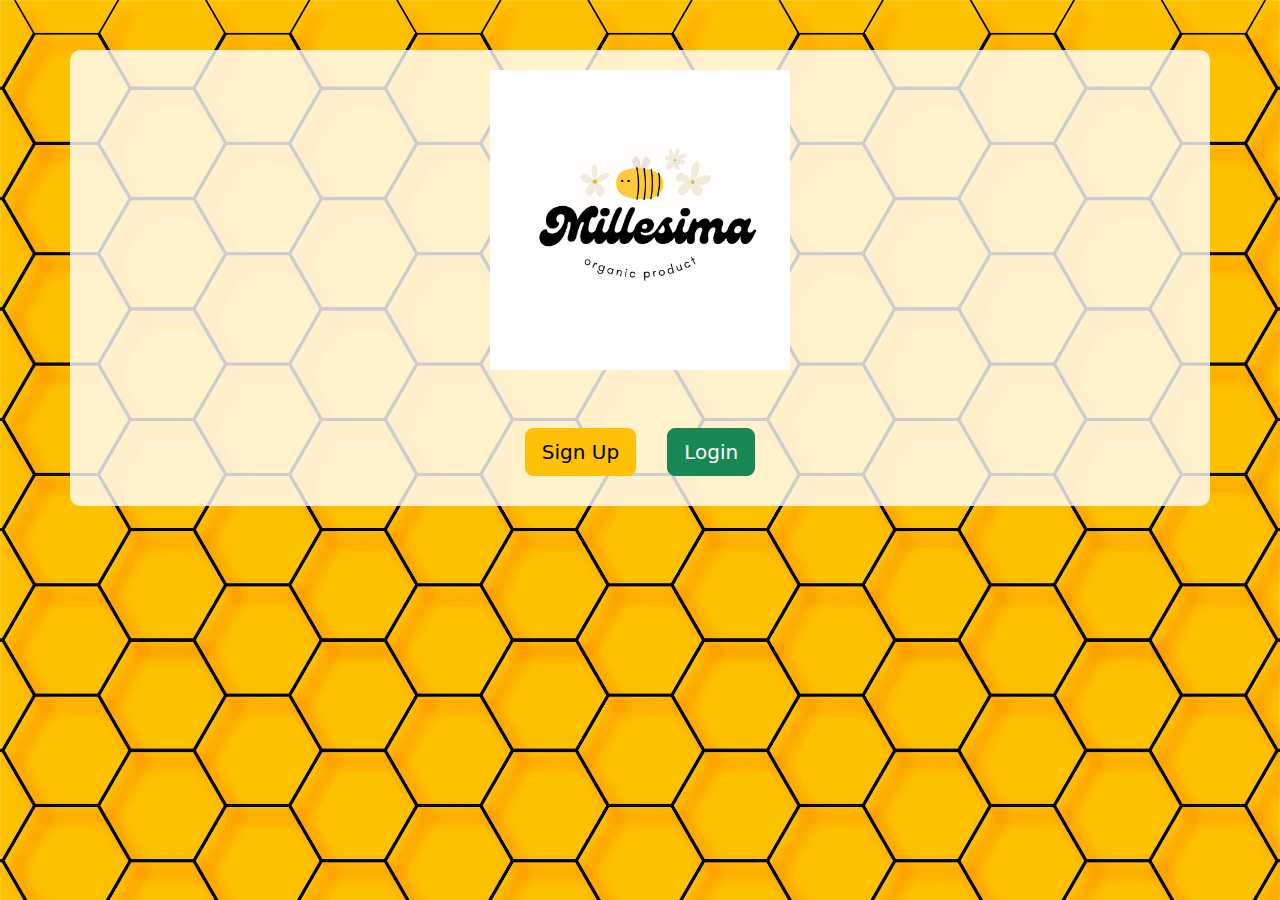
<file: index.html>
<!DOCTYPE html>
<html lang="en">
<head>
  <meta charset="UTF-8">
  <meta name="viewport" content="width=device-width, initial-scale=1.0">
  <title>MILLESIMA - Honey Store</title>
  <link rel="stylesheet" href="styles.css">
  <link href="https://cdn.jsdelivr.net/npm/bootstrap@5.3.0/dist/css/bootstrap.min.css" rel="stylesheet">
</head>
<body>
  <div class="container text-center">
    <!-- Logo -->
    <img src="bee-logo.png" alt="Bee Logo" class="logo">
    <!--<h1 class="mt-3">MILLESIMA</h1>
    <p class="lead">Pure Honey for Everyone!</p> -->

    <div class="mt-5">
      <a href="signup.html" class="btn btn-warning btn-lg me-3">Sign Up</a>
      <a href="login.html" class="btn btn-success btn-lg">Login</a>
    </div>
  </div>

  <script src="https://code.jquery.com/jquery-3.6.0.min.js"></script>
  <script src="https://cdn.jsdelivr.net/npm/bootstrap@5.3.0/dist/js/bootstrap.bundle.min.js"></script>
</body>
</html>
</file>
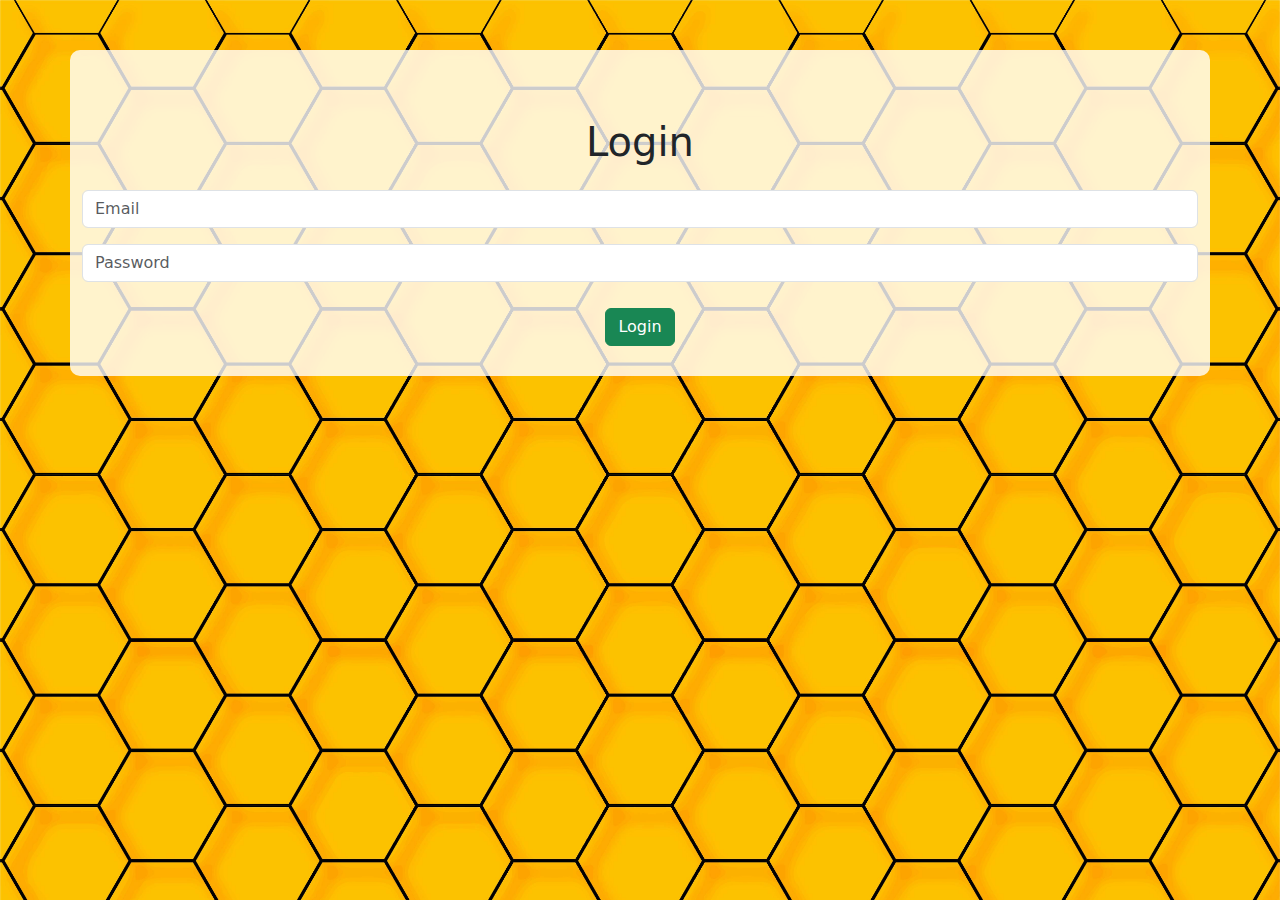
<file: login.html>
<!DOCTYPE html>
<html lang="en">
<head>
  <meta charset="UTF-8">
  <meta name="viewport" content="width=device-width, initial-scale=1.0">
  <title>Login - MILLESIMA</title>
  <link rel="stylesheet" href="styles.css">
  <link href="https://cdn.jsdelivr.net/npm/bootstrap@5.3.0/dist/css/bootstrap.min.css" rel="stylesheet">
</head>
<body>
  <div class="container text-center">
    <h1 class="mt-5">Login</h1>
    <form id="loginForm" class="mt-4">
      <div class="mb-3">
        <input type="email" class="form-control" placeholder="Email" required>
      </div>
      <div class="mb-3">
        <input type="password" class="form-control" placeholder="Password" required>
      </div>
      <button type="submit" class="btn btn-success">Login</button>
    </form>
  </div>

  <script src="https://code.jquery.com/jquery-3.6.0.min.js"></script>
  <script src="https://cdn.jsdelivr.net/npm/bootstrap@5.3.0/dist/js/bootstrap.bundle.min.js"></script>
  <script src="scripts.js"></script>
</body>
</html>
</file>
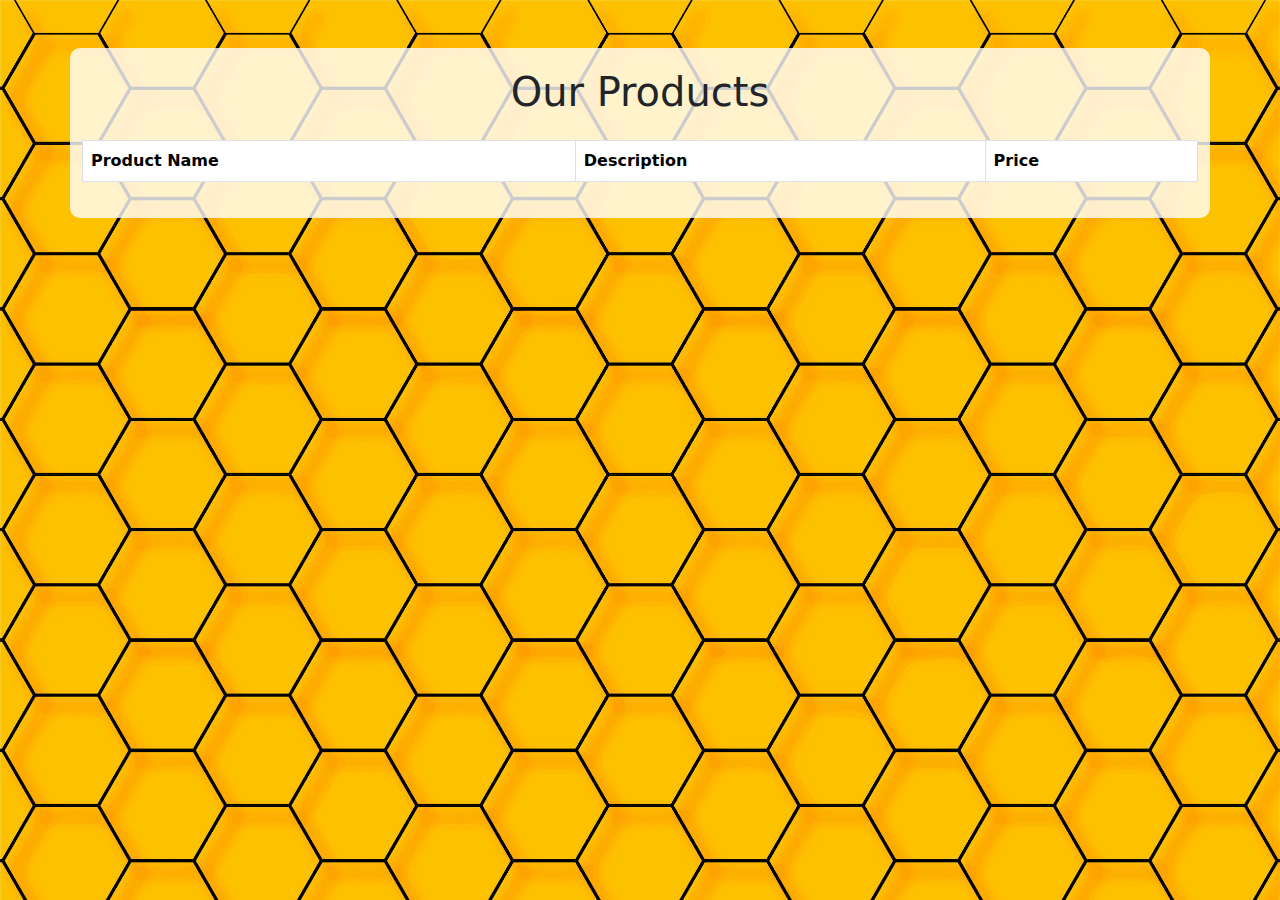
<file: products.html>
<!DOCTYPE html>
<html lang="en">
<head>
  <meta charset="UTF-8">
  <meta name="viewport" content="width=device-width, initial-scale=1.0">
  <title>Products - MILLESIMA</title>
  <link rel="stylesheet" href="styles.css">
  <link href="https://cdn.jsdelivr.net/npm/bootstrap@5.3.0/dist/css/bootstrap.min.css" rel="stylesheet">
</head>
<body>
  <div class="container mt-5">
    <h1 class="text-center">Our Products</h1>
    <table class="table table-bordered mt-4">
      <thead>
        <tr>
          <th>Product Name</th>
          <th>Description</th>
          <th>Price</th>
        </tr>
      </thead>
      <tbody>
        
      </tbody>
    </table>
  </div>

  
  <script src="https://code.jquery.com/jquery-3.6.0.min.js"></script>
  <script src="https://cdn.jsdelivr.net/npm/bootstrap@5.3.0/dist/js/bootstrap.bundle.min.js"></script>
</body>
</html>
</file>
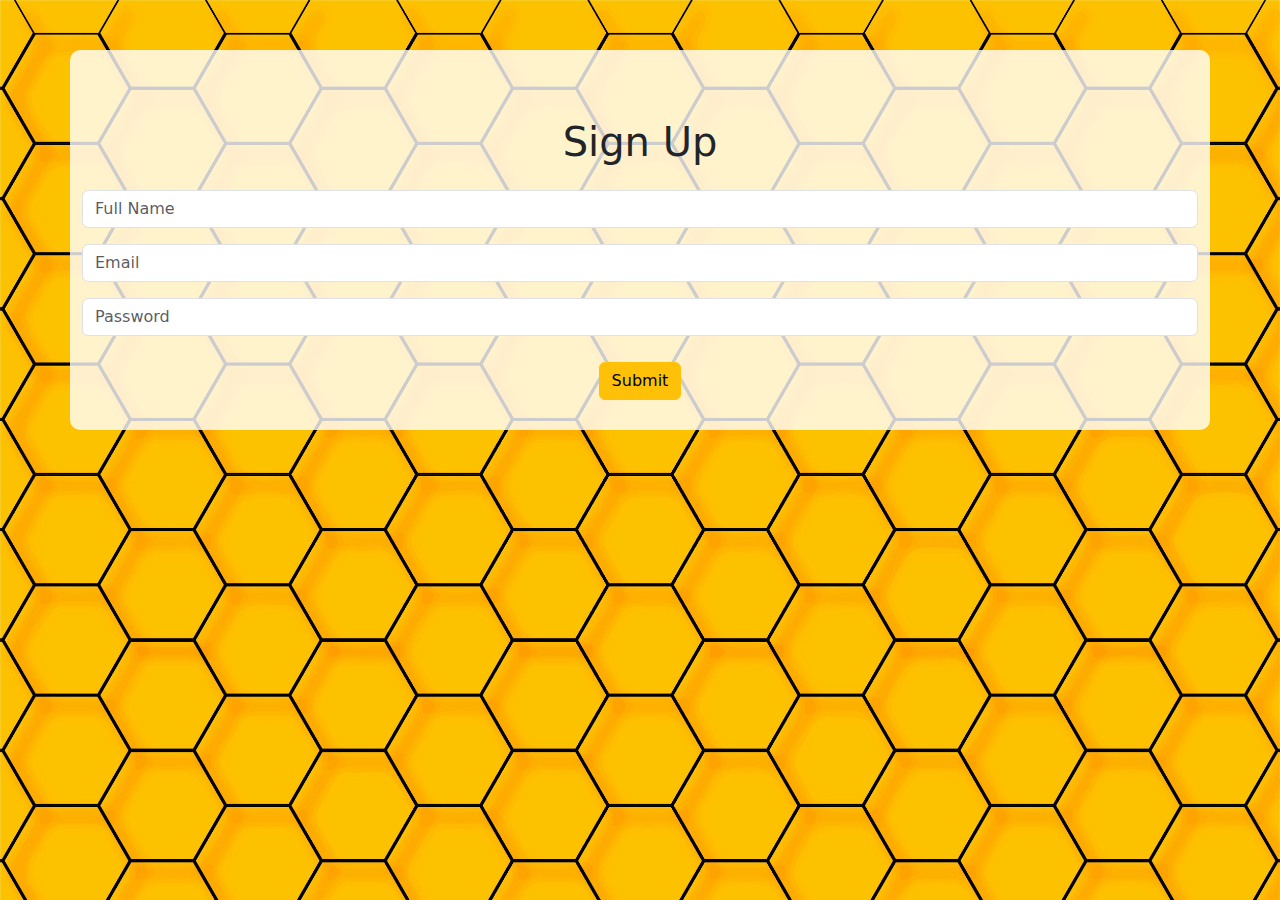
<file: signup.html>
<!DOCTYPE html>
<html lang="en">
<head>
  <meta charset="UTF-8">
  <meta name="viewport" content="width=device-width, initial-scale=1.0">
  <title>Sign Up - MILLESIMA</title>
  <link rel="stylesheet" href="styles.css">
  <link href="https://cdn.jsdelivr.net/npm/bootstrap@5.3.0/dist/css/bootstrap.min.css" rel="stylesheet">
</head>
<body>
  <div class="container text-center">
    <h1 class="mt-5">Sign Up</h1>
    <form id="signupForm" class="mt-4">
      <div class="mb-3">
        <input type="text" class="form-control" placeholder="Full Name" required>
      </div>
      <div class="mb-3">
        <input type="email" class="form-control" placeholder="Email" required>
      </div>
      <div class="mb-3">
        <input type="password" class="form-control" placeholder="Password" required>
      </div>
      <button type="submit" class="btn btn-warning">Submit</button>
    </form>
  </div>

  <script src="https://code.jquery.com/jquery-3.6.0.min.js"></script>
  <script src="https://cdn.jsdelivr.net/npm/bootstrap@5.3.0/dist/js/bootstrap.bundle.min.js"></script>
  <script src="scripts.js"></script>
</body>
</html>
</file>
<file: styles.css>
body {
    background-image: url('honey-background.jpg'); /* Add your honey-like background image */
    background-size: cover;
    background-repeat: no-repeat;
    font-family: Arial, sans-serif;
  }
  
  .logo {
    width: 300px;
    height: auto;
  }
  
  .container {
    background-color: rgba(255, 255, 255, 0.8); /* Semi-transparent white background */
    padding: 20px;
    border-radius: 10px;
    margin-top: 50px;
  }
  
  h1 {
    color: #ff9900; /* Honey-like color */
  }
  
  .btn {
    margin: 10px;
  }
</file>
